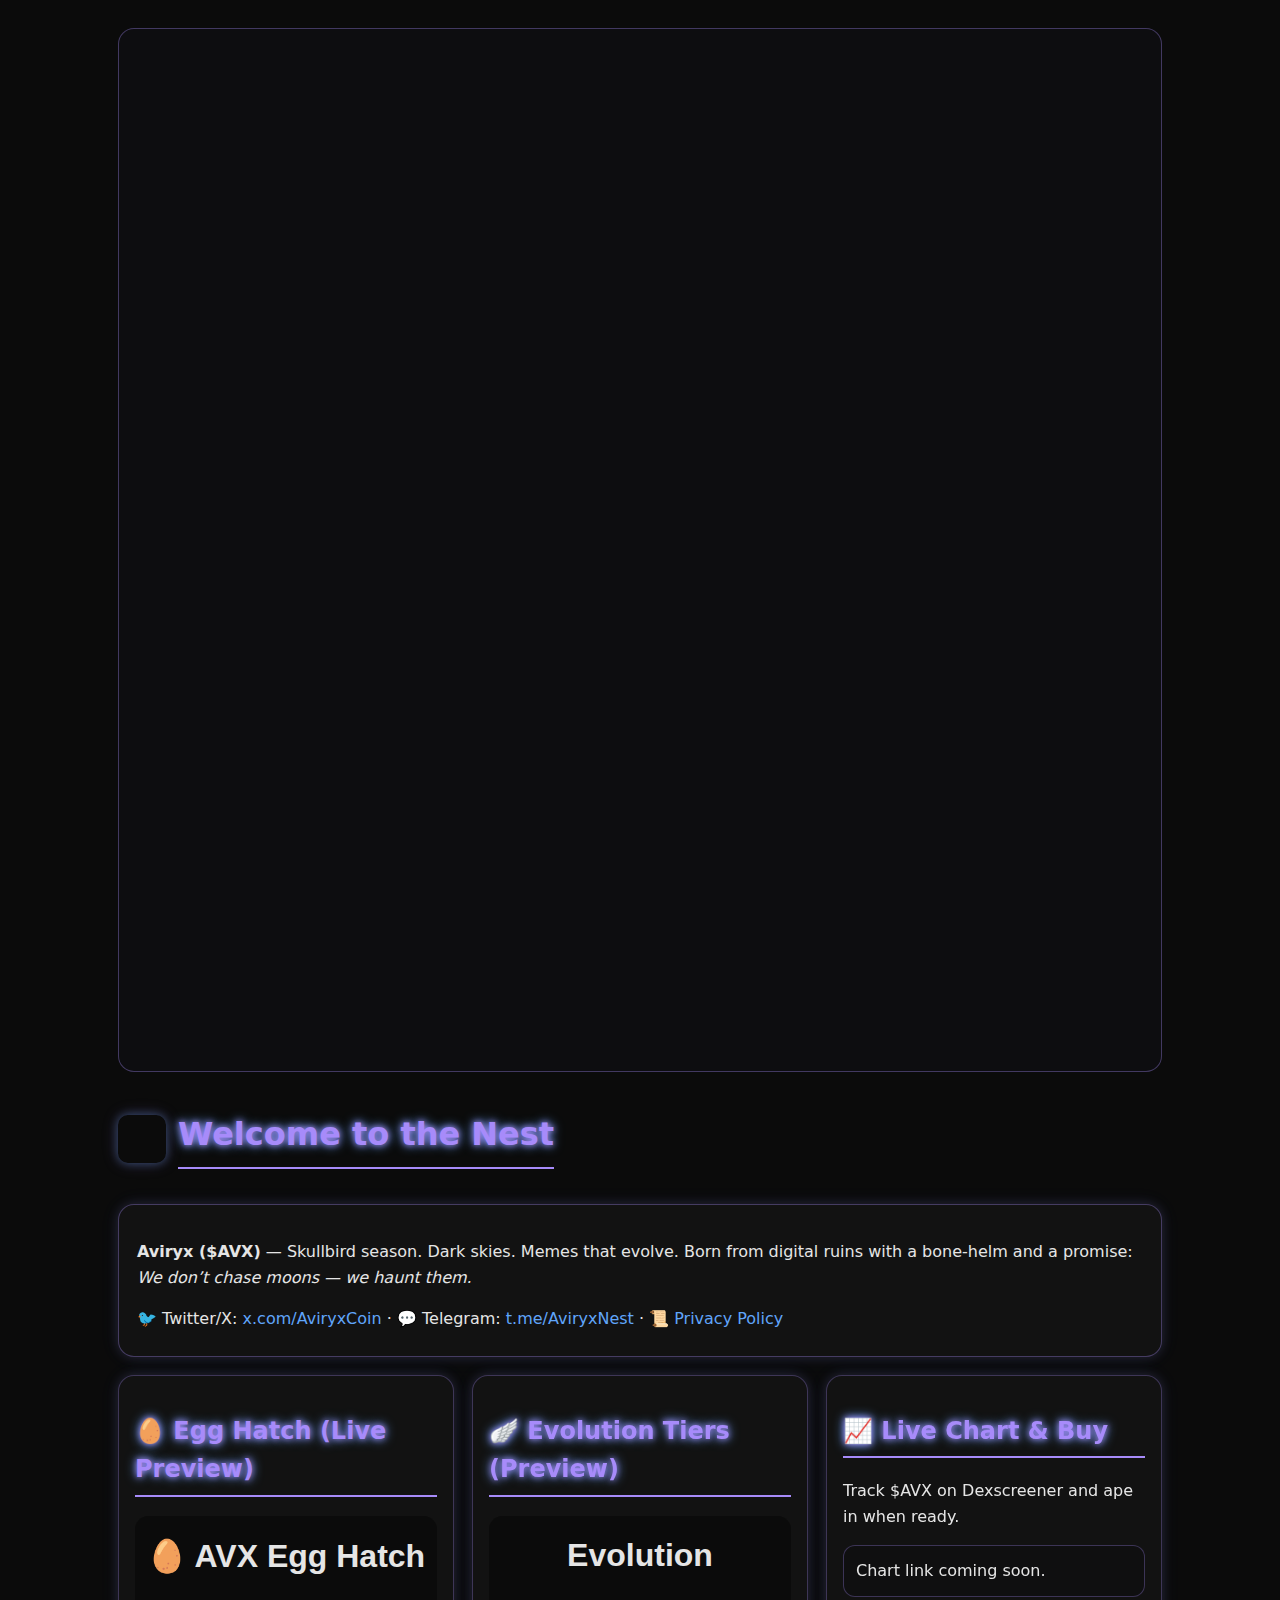
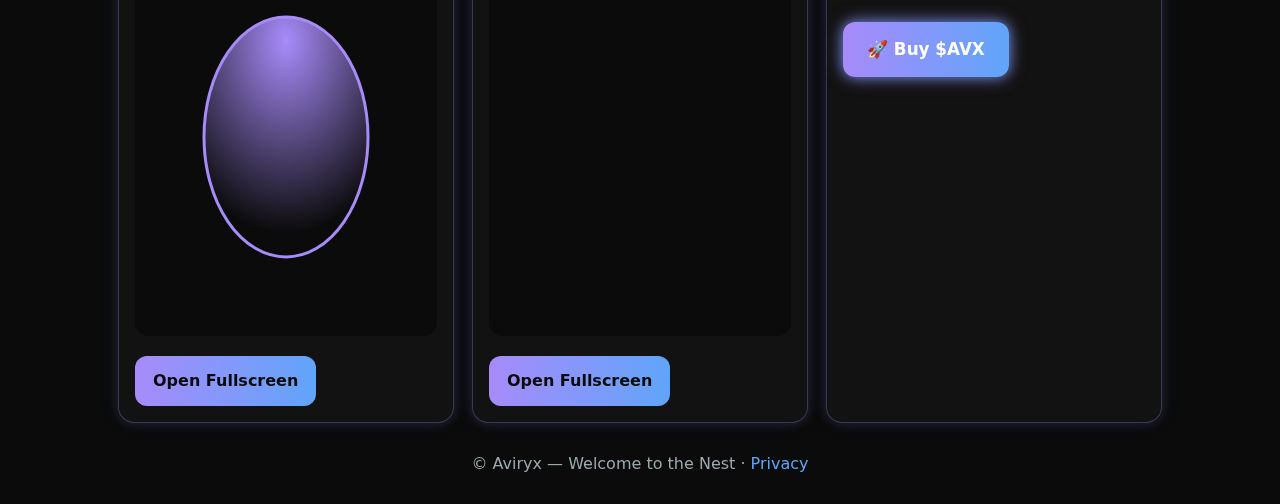
<file: index.html>
<!DOCTYPE html>
<html lang="en">
<head>
<meta charset="utf-8" />
<meta name="viewport" content="width=device-width,initial-scale=1" />
<title>Aviryx — Welcome to the Nest</title>
<meta name="description" content="Aviryx ($AVX) — Bird of the Chain. Guardian of Memes.">
<style>
  :root{--purple:#a78bfa;--cyan:#60a5fa;--orange:#ff6b00;--bg:#0b0b0b;--ink:#e5e5e5}
  *{box-sizing:border-box}
  body{background:var(--bg);color:var(--ink);font-family:Trebuchet MS,system-ui,-apple-system,Segoe UI,Roboto,Ubuntu;max-width:1100px;margin:0 auto;padding:28px;line-height:1.6}
  h1,h2{color:#a78bfa;border-bottom:2px solid #a78bfa;padding-bottom:6px;text-shadow:0 0 6px #a78bfa,0 0 12px #60a5fa}
  header{display:flex;align-items:center;gap:12px;margin:10px 0 14px}
  header .icon{width:48px;height:48px;border-radius:10px;box-shadow:0 0 10px rgba(96,165,250,.35),0 0 16px rgba(167,139,250,.25)}
  .banner{position:relative;overflow:hidden;border-radius:16px;border:1px solid rgba(167,139,250,.35);background:#0d0d10;margin-bottom:16px}
  .banner img{width:100%;height:auto;display:block}
  .hero{background:#121212;border:1px solid rgba(167,139,250,.35);border-radius:16px;padding:18px 18px 8px;box-shadow:0 0 12px rgba(167,139,250,.15),0 0 20px rgba(96,165,250,.08)}
  .grid{display:grid;gap:18px;grid-template-columns:repeat(auto-fit,minmax(280px,1fr));margin-top:18px}
  .card{background:#121212;border:1px solid rgba(167,139,250,.3);border-radius:16px;padding:16px;box-shadow:0 0 12px rgba(167,139,250,.15),0 0 20px rgba(96,165,250,.08)}
  .cta{display:inline-block;margin-top:12px;padding:12px 18px;background:linear-gradient(90deg,var(--purple),var(--cyan));color:#0b0b0b;border-radius:12px;font-weight:800;text-decoration:none}
  a{color:#60a5fa;text-decoration:none}
  a:hover{text-shadow:0 0 8px var(--orange),0 0 14px #ff9f43}
  iframe{width:100%;height:420px;border:0;border-radius:14px;background:#0d0d0d}
  footer{margin-top:28px;color:#9aa;text-align:center}
  .buy{display:inline-block;padding:14px 24px;background:linear-gradient(90deg, var(--purple), var(--cyan));color:#fff;text-decoration:none;border-radius:12px;
       font-size:1.05rem;font-weight:800;box-shadow:0 0 12px rgba(96,165,250,0.6), 0 0 18px rgba(167,139,250,0.6);animation:pulse 2.2s ease-in-out infinite}
  @keyframes pulse{0%,100%{transform:translateY(0) scale(1)}50%{transform:translateY(-2px) scale(1.02)}}
  .tracker-box{margin-top:10px;padding:12px;border:1px solid rgba(167,139,250,.3);border-radius:12px;background:#0f0f10}
</style>
</head>
<body>
  <div class="banner">
    <img src="images/aviryx-cover.png" alt="Aviryx cover art">
  </div>

  <header>
    <img class="icon" src="images/avx.png" alt="$AVX icon">
    <h1>Welcome to the Nest</h1>
  </header>

  <section class="hero">
    <p><strong>Aviryx ($AVX)</strong> — Skullbird season. Dark skies. Memes that evolve. Born from digital ruins with a bone-helm and a promise:
      <em>We don’t chase moons — we haunt them.</em></p>
    <p style="margin-top:6px">🐦 Twitter/X: <a href="https://x.com/AviryxCoin" target="_blank" rel="noopener">x.com/AviryxCoin</a> ·
       💬 Telegram: <a href="https://t.me/AviryxNest" target="_blank" rel="noopener">t.me/AviryxNest</a> ·
       📜 <a href="privacy.html">Privacy Policy</a></p>
  </section>

  <div class="grid">
    <div class="card">
      <h2>🥚 Egg Hatch (Live Preview)</h2>
      <iframe src="avx-animations/egg-hatch.html" title="Egg Hatch Demo"></iframe>
      <a class="cta" href="avx-animations/egg-hatch.html" target="_blank">Open Fullscreen</a>
    </div>
    <div class="card">
      <h2>🪽 Evolution Tiers (Preview)</h2>
      <iframe src="avx-animations/evolution.html" title="Evolution Demo"></iframe>
      <a class="cta" href="avx-animations/evolution.html" target="_blank">Open Fullscreen</a>
    </div>
    <div class="card">
      <h2>📈 Live Chart & Buy</h2>
      <p>Track $AVX on Dexscreener and ape in when ready.</p>
      <div id="tracker" class="tracker-box">Loading chart link...</div>
      <br>
      <a id="buyButton" class="buy" href="https://pump.fun/coin/PLACEHOLDER" target="_blank" rel="noopener">🚀 Buy $AVX</a>
    </div>
  </div>

  <footer>
    © Aviryx — Welcome to the Nest · <a href="privacy.html">Privacy</a>
  </footer>

  <script>
    const DEXSCREENER_PAIR = "https://dexscreener.com/solana/PLACEHOLDERPAIRID";
    document.addEventListener('DOMContentLoaded', function(){
      document.getElementById("buyButton").href = "https://pump.fun/coin/PLACEHOLDER";
    });
  </script>
  <script src="tracker.js"></script>
</body>
</html>
</file>
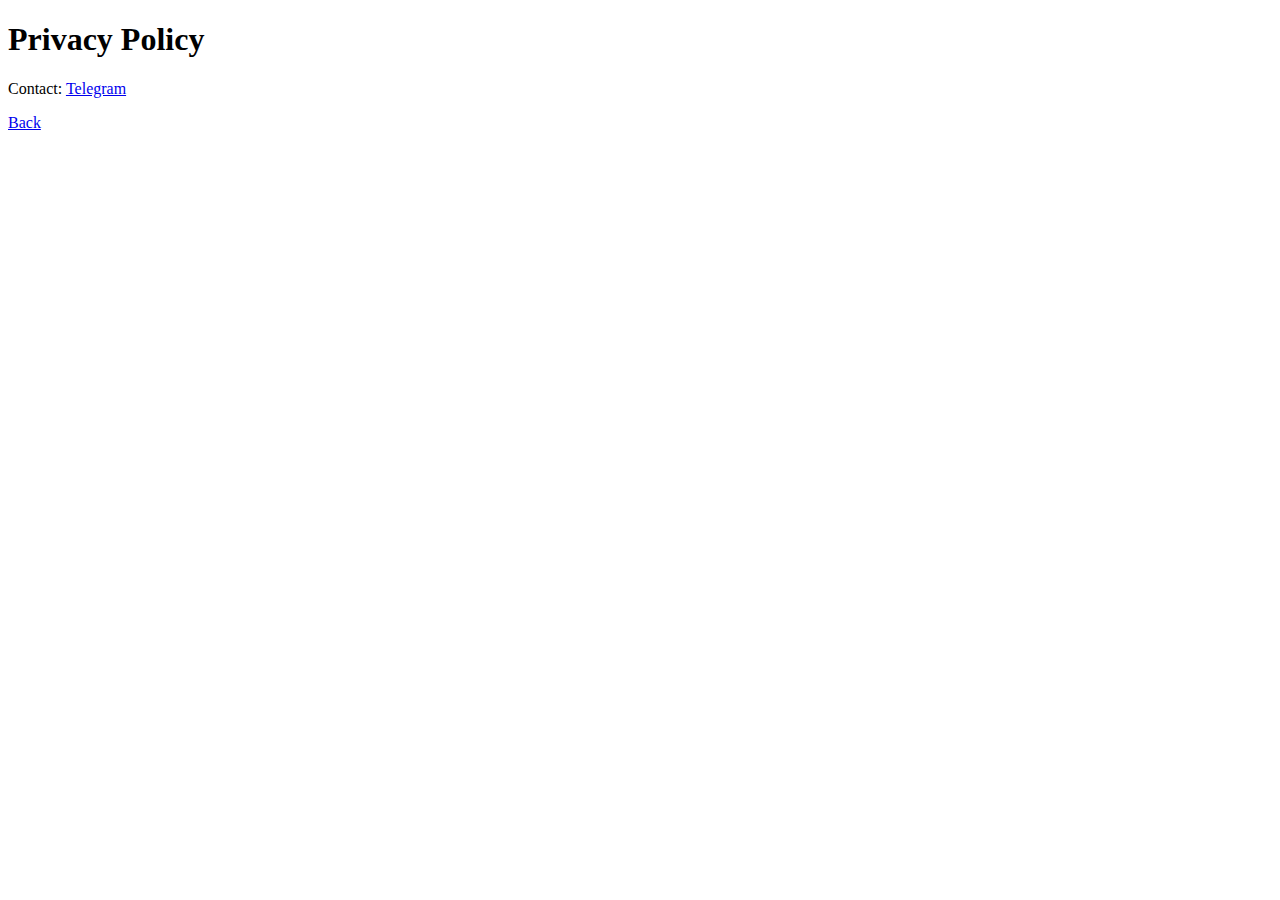
<file: 1privacy.html>
<!DOCTYPE html><html lang='en'><head><meta charset='utf-8'/><meta name='viewport' content='width=device-width,initial-scale=1'/><title>Aviryx Policy</title></head><body><h1>Privacy Policy</h1><p>Contact: <a href='https://t.me/AviryxNest'>Telegram</a></p><p><a href='index.html'>Back</a></p></body></html>
</file>
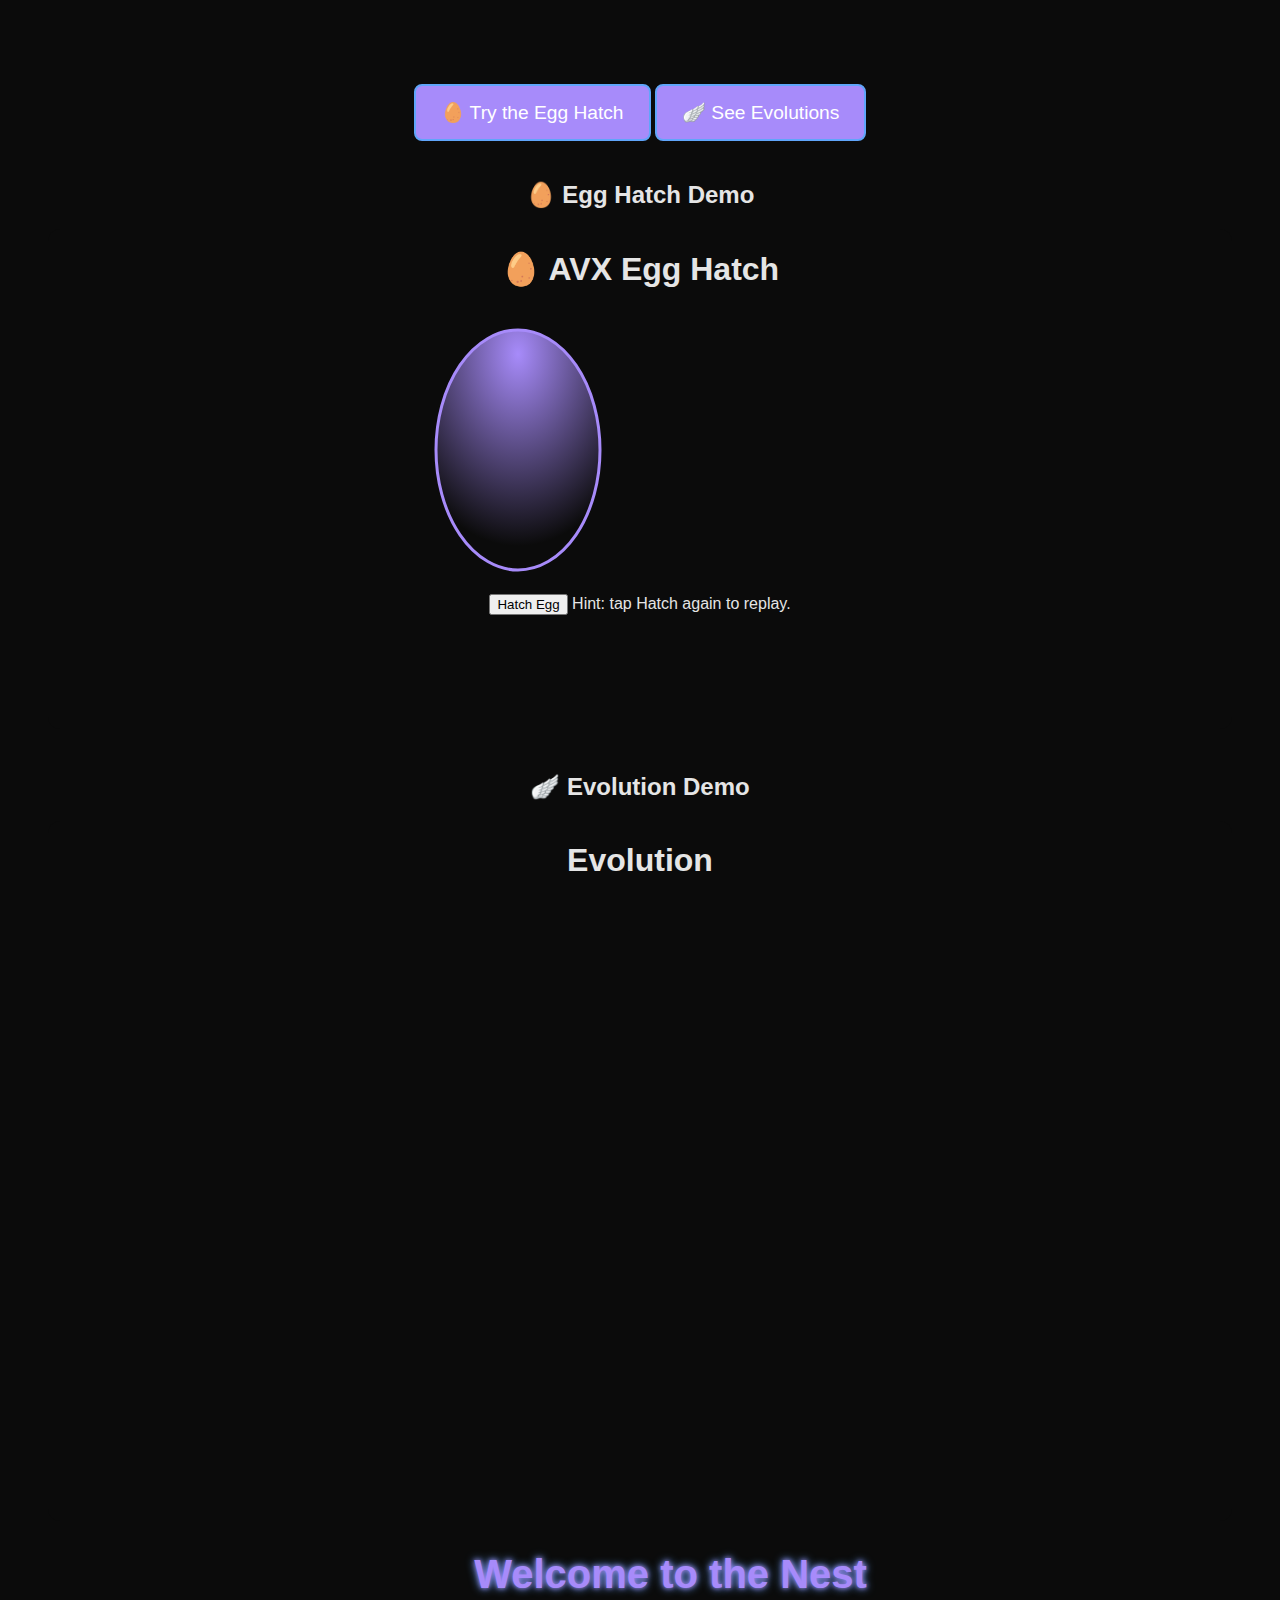
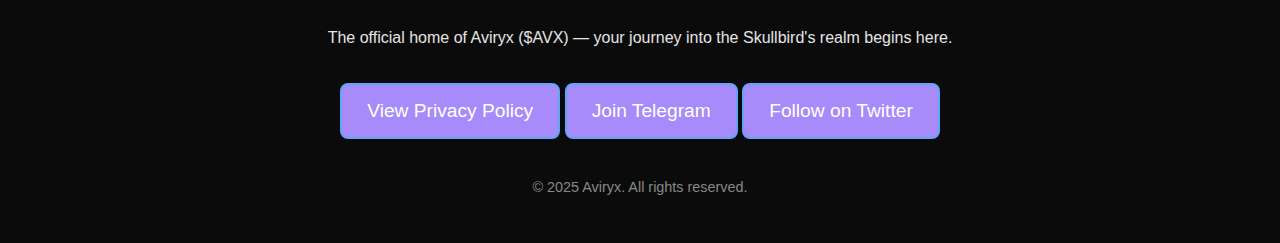
<file: 2index.html>
<!DOCTYPE html>
<html lang="en">
<head>
  <meta charset="UTF-8">
  <meta name="viewport" content="width=device-width, initial-scale=1.0">
  <title>Welcome to the Nest - Aviryx ($AVX)</title>
  <style>
    body {
      background-color: #0b0b0b;
      color: #e5e5e5;
      font-family: 'Trebuchet MS', sans-serif;
      text-align: center;
      padding: 40px;
    }
    h1 {
      font-size: 2.5rem;
      color: #a78bfa;
      text-shadow: 0 0 5px #a78bfa, 0 0 10px #60a5fa;
    }
    h1 img {
      width: 50px;
      height: 50px;
      vertical-align: middle;
    }
    a.button {
      display: inline-block;
      margin-top: 20px;
      padding: 15px 25px;
      background-color: #a78bfa;
      border: 2px solid #60a5fa;
      border-radius: 8px;
      color: #fff;
      text-decoration: none;
      font-size: 1.2rem;
      transition: all 0.3s ease;
    }
    a.button:hover {
      background-color: #8b5cf6;
      box-shadow: 0 0 10px #60a5fa;
    }
    footer {
      margin-top: 40px;
      font-size: 0.9rem;
      color: #888;
    }
  </style>
</head>
<body><p>
  <a class="button" href="avx-animations/egg-hatch.html">🥚 Try the Egg Hatch</a>
  <a class="button" href="avx-animations/evolution.html">🪽 See Evolutions</a><section style="margin-top:40px">
  <h2>🥚 Egg Hatch Demo</h2>
  <iframe src="avx-animations/egg-hatch.html" width="100%" height="500" style="border:none;border-radius:12px"></iframe>
</section>

<section style="margin-top:40px">
  <h2>🪽 Evolution Demo</h2>
  <iframe src="avx-animations/evolution.html" width="100%" height="700" style="border:none;border-radius:12px"></iframe>
</section>

</p>

  <h1>
    <img src="images/avx.png" alt="Skullbird Icon">
    Welcome to the Nest
  </h1>
  <p>The official home of Aviryx ($AVX) — your journey into the Skullbird's realm begins here.</p>

  <a class="button" href="privacy.html">View Privacy Policy</a>
  <a class="button" href="https://t.me/AviryxNest">Join Telegram</a>
  <a class="button" href="https://x.com/AviryxCoin">Follow on Twitter</a>

  <footer>
    &copy; 2025 Aviryx. All rights reserved.
  </footer>
</body>
</html>
</file>
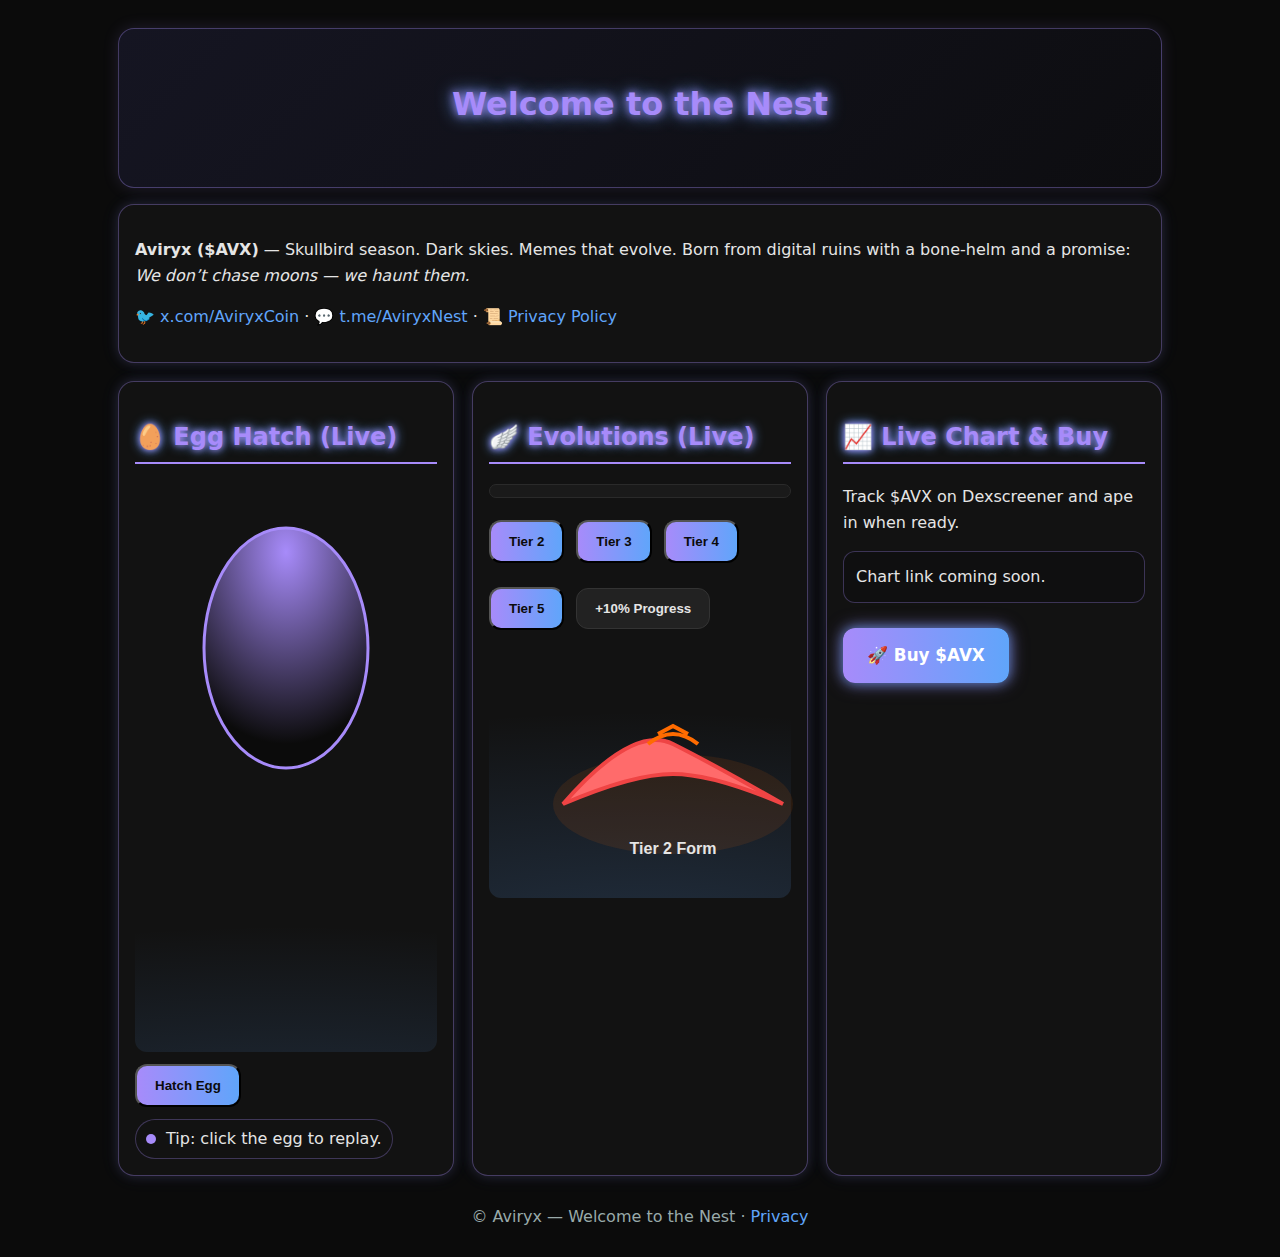
<file: 3index.html>
<!DOCTYPE html>
<html lang="en">
<head>
<meta charset="utf-8" />
<meta name="viewport" content="width=device-width,initial-scale=1" />
<title>Aviryx — Welcome to the Nest</title>
<meta name="description" content="Aviryx ($AVX) — Skullbird season. Dark skies. Memes that evolve.">
<style>
  :root{--purple:#a78bfa;--cyan:#60a5fa;--orange:#ff6b00;--bg:#0b0b0b;--ink:#e5e5e5}
  *{box-sizing:border-box}
  body{background:var(--bg);color:var(--ink);font-family:Trebuchet MS,system-ui,-apple-system,Segoe UI,Roboto,Ubuntu;max-width:1100px;margin:0 auto;padding:28px;line-height:1.6}
  h1,h2{color:#a78bfa;border-bottom:2px solid #a78bfa;padding-bottom:6px;text-shadow:0 0 6px #a78bfa,0 0 12px #60a5fa}
  header{display:flex;align-items:center;gap:12px;margin:10px 0 14px}
  .banner{border-radius:16px;border:1px solid rgba(167,139,250,.35);background:linear-gradient(135deg, #151522, #0d0d10);height:160px;display:grid;place-items:center;margin-bottom:16px;box-shadow:0 0 16px rgba(167,139,250,.15)}
  .banner h1{margin:0;border:0;text-shadow:0 0 10px #a78bfa,0 0 18px #60a5fa}
  .hero,.card{background:#121212;border:1px solid rgba(167,139,250,.35);border-radius:16px;padding:16px;box-shadow:0 0 12px rgba(167,139,250,.15),0 0 20px rgba(96,165,250,.08)}
  .grid{display:grid;gap:18px;grid-template-columns:repeat(auto-fit,minmax(280px,1fr));margin-top:18px}
  a{color:#60a5fa;text-decoration:none}
  a:hover{text-shadow:0 0 8px var(--orange),0 0 14px #ff9f43}
  .button{display:inline-block;margin-top:12px;padding:12px 18px;background:linear-gradient(90deg,var(--purple),var(--cyan));color:#0b0b0b;border-radius:12px;font-weight:800;text-decoration:none}
  .buy{display:inline-block;padding:14px 24px;background:linear-gradient(90deg, var(--purple), var(--cyan));color:#fff;text-decoration:none;border-radius:12px;
       font-size:1.05rem;font-weight:800;box-shadow:0 0 12px rgba(96,165,250,0.6),0 0 18px rgba(167,139,250,0.6);animation:pulse 2.2s ease-in-out infinite}
  @keyframes pulse{0%,100%{transform:translateY(0) scale(1)}50%{transform:translateY(-2px) scale(1.02)}}
  .tracker-box{margin-top:10px;padding:12px;border:1px solid rgba(167,139,250,.3);border-radius:12px;background:#0f0f10}
  /* Animations shared styles */
  .stage{display:grid;place-items:center;background:radial-gradient(1200px 400px at 50% 120%, rgba(96,165,250,.2), transparent 60%);padding:24px;border-radius:12px}
  .controls{display:flex;gap:12px;flex-wrap:wrap;align-items:center}
  .progress{width:100%;height:14px;background:#1a1a1a;border:1px solid #2a2a2a;border-radius:999px;overflow:hidden}
  .progress>.bar{height:100%;width:0%;background:linear-gradient(90deg,var(--purple),var(--cyan))}
  .badge{display:inline-flex;gap:10px;align-items:center;padding:6px 10px;border-radius:999px;border:1px solid rgba(167,139,250,.3);background:#121212}
  .badge .dot{width:10px;height:10px;border-radius:50%;background:var(--purple)}
  .tier{display:none}.tier.show{display:block}
</style>
</head>
<body>
  <div class="banner"><h1>Welcome to the Nest</h1></div>

  <section class="hero">
    <p><strong>Aviryx ($AVX)</strong> — Skullbird season. Dark skies. Memes that evolve. Born from digital ruins with a bone-helm and a promise:
      <em>We don’t chase moons — we haunt them.</em></p>
    <p style="margin-top:6px">
      🐦 <a href="https://x.com/AviryxCoin" target="_blank" rel="noopener">x.com/AviryxCoin</a> ·
      💬 <a href="https://t.me/AviryxNest" target="_blank" rel="noopener">t.me/AviryxNest</a> ·
      📜 <a href="privacy.html">Privacy Policy</a>
    </p>
  </section>

  <div class="grid">
    <div class="card">
      <h2>🥚 Egg Hatch (Live)</h2>
      <div class="stage">
        <!-- EGG -->
        <svg id="egg" xmlns="http://www.w3.org/2000/svg" width="220" height="280" viewBox="0 0 220 280">
          <defs>
            <radialGradient id="g" cx="50%" cy="10%" r="80%"><stop offset="0" stop-color="#a78bfa"/><stop offset="1" stop-color="#0b0b0b"/></radialGradient>
            <style>
              #egg .shell{fill:url(#g);stroke:#a78bfa;stroke-width:3}
              #egg.crack .shell{animation:crack .7s ease forwards}
              @keyframes crack{0%{transform:translateY(0)}60%{transform:translateY(-6px)}100%{transform:translateY(0)}}
              #egg .zig{stroke:#ff6b00;stroke-width:4;stroke-linecap:round;stroke-dasharray:8 10;opacity:0}
              #egg.crack .zig{opacity:1}
            </style>
          </defs>
          <ellipse class="shell" cx="110" cy="140" rx="82" ry="120"/>
          <path class="zig" d="M40 150 Q70 140 90 150 T140 150 T180 150"/>
        </svg>
        <!-- CHICK -->
        <svg id="chick" xmlns="http://www.w3.org/2000/svg" width="240" height="240" viewBox="0 0 240 240">
          <defs><style>
            #chick{opacity:0;transform:translateY(20px)}
            #chick.pop{animation:pop .6s ease forwards}
            @keyframes pop{0%{opacity:0;transform:translateY(20px) scale(.9)}100%{opacity:1;transform:translateY(0) scale(1)}}
            .body{fill:#a78bfa;stroke:#60a5fa;stroke-width:3}.eye{fill:#0b0b0b}.helm{fill:none;stroke:#ff6b00;stroke-width:4}
          </style></defs>
          <circle class="body" cx="120" cy="120" r="70"/>
          <circle class="eye" cx="95" cy="110" r="7"/><circle class="eye" cx="145" cy="110" r="7"/>
          <path class="helm" d="M70 88 Q120 58 170 88"/><path class="helm" d="M85 76 L120 62 L155 76"/>
        </svg>
      </div>
      <div class="controls">
        <button id="btnHatch" class="button">Hatch Egg</button>
        <span class="badge"><span class="dot"></span> Tip: click the egg to replay.</span>
      </div>
    </div>

    <div class="card">
      <h2>🪽 Evolutions (Live)</h2>
      <div class="progress"><div class="bar" id="progBar"></div></div>
      <div class="controls" style="margin-top:10px">
        <button data-evo="2" class="button">Tier 2</button>
        <button data-evo="3" class="button">Tier 3</button>
        <button data-evo="4" class="button">Tier 4</button>
        <button data-evo="5" class="button">Tier 5</button>
        <button id="inc" class="button" style="background:#222;color:#e5e5e5;border:1px solid #333">+10% Progress</button>
      </div>
      <div class="stage">
        <!-- Tier 2 (default visible) -->
        <svg id="tier2" class="tier show" xmlns="http://www.w3.org/2000/svg" width="320" height="220" viewBox="0 0 320 220">
          <defs><style>
            .wrap{opacity:1;transform:translateY(0) scale(1)}
            .bird{fill:#8ecaff;stroke:#60a5fa;stroke-width:4}
            .skull{stroke:#ff6b00;stroke-width:4;fill:none}
            .flame{fill:rgba(255,107,0,.1)} text{fill:#e5e5e5;font:700 16px Trebuchet MS, sans-serif}
          </style></defs>
          <g class="wrap">
            <ellipse class="flame" cx="160" cy="150" rx="120" ry="50"/>
            <path class="bird" d="M50 150 Q120 70 160 90 Q200 110 270 150 Q200 120 160 120 Q120 120 50 150 Z"/>
            <path class="skull" d="M135 90 Q160 70 185 90 M145 80 L160 72 L175 80"/>
            <text x="160" y="200" text-anchor="middle">Tier 2 Form</text>
          </g>
        </svg>
        <!-- Tier 3 -->
        <svg id="tier3" class="tier" xmlns="http://www.w3.org/2000/svg" width="320" height="220" viewBox="0 0 320 220">
          <defs><style>
            .wrap{opacity:1;transform:translateY(0) scale(1)}
            .bird{fill:#7bd389;stroke:#22c55e;stroke-width:4}
            .skull{stroke:#ff6b00;stroke-width:4;fill:none}
            .flame{fill:rgba(255,107,0,.1)} text{fill:#e5e5e5;font:700 16px Trebuchet MS, sans-serif}
          </style></defs>
          <g class="wrap">
            <ellipse class="flame" cx="160" cy="150" rx="120" ry="50"/>
            <path class="bird" d="M50 150 Q120 70 160 90 Q200 110 270 150 Q200 120 160 120 Q120 120 50 150 Z"/>
            <path class="skull" d="M135 90 Q160 70 185 90 M145 80 L160 72 L175 80"/>
            <text x="160" y="200" text-anchor="middle">Tier 3 Form</text>
          </g>
        </svg>
        <!-- Tier 4 -->
        <svg id="tier4" class="tier" xmlns="http://www.w3.org/2000/svg" width="320" height="220" viewBox="0 0 320 220">
          <defs><style>
            .wrap{opacity:1;transform:translateY(0) scale(1)}
            .bird{fill:#ffd166;stroke:#f59e0b;stroke-width:4}
            .skull{stroke:#ff6b00;stroke-width:4;fill:none}
            .flame{fill:rgba(255,107,0,.1)} text{fill:#e5e5e5;font:700 16px Trebuchet MS, sans-serif}
          </style></defs>
          <g class="wrap">
            <ellipse class="flame" cx="160" cy="150" rx="120" ry="50"/>
            <path class="bird" d="M50 150 Q120 70 160 90 Q200 110 270 150 Q200 120 160 120 Q120 120 50 150 Z"/>
            <path class="skull" d="M135 90 Q160 70 185 90 M145 80 L160 72 L175 80"/>
            <text x="160" y="200" text-anchor="middle">Tier 4 Form</text>
          </g>
        </svg>
        <!-- Tier 5 -->
        <svg id="tier5" class="tier" xmlns="http://www.w3.org/2000/svg" width="320" height="220" viewBox="0 0 320 220">
          <defs><style>
            .wrap{opacity:1;transform:translateY(0) scale(1)}
            .bird{fill:#ff6b6b;stroke:#ef4444;stroke-width:4}
            .skull{stroke:#ff6b00;stroke-width:4;fill:none}
            .flame{fill:rgba(255,107,0,.1)} text{fill:#e5e5e5;font:700 16px Trebuchet MS, sans-serif}
          </style></defs>
          <g class="wrap">
            <ellipse class="flame" cx="160" cy="150" rx="120" ry="50"/>
            <path class="bird" d="M50 150 Q120 70 160 90 Q200 110 270 150 Q200 120 160 120 Q120 120 50 150 Z"/>
            <path class="skull" d="M135 90 Q160 70 185 90 M145 80 L160 72 L175 80"/>
            <text x="160" y="200" text-anchor="middle">Tier 5 Form</text>
          </g>
        </svg>
      </div>
    </div>

    <div class="card">
      <h2>📈 Live Chart & Buy</h2>
      <p>Track $AVX on Dexscreener and ape in when ready.</p>
      <div id="tracker" class="tracker-box">Chart link coming soon.</div>
      <br>
      <a id="buyButton" class="buy" href="https://pump.fun/coin/PLACEHOLDER" target="_blank" rel="noopener">🚀 Buy $AVX</a>
    </div>
  </div>

  <footer style="margin-top:28px;color:#9aa;text-align:center">
    © Aviryx — Welcome to the Nest · <a href="privacy.html">Privacy</a>
  </footer>

<script>
  // ===== Dexscreener + Buy placeholders (replace after launch) =====
  const DEXSCREENER_PAIR = "https://dexscreener.com/solana/PLACEHOLDERPAIRID";
  document.addEventListener('DOMContentLoaded', function(){
    document.getElementById("buyButton").href = "https://pump.fun/coin/PLACEHOLDER";
    const el=document.getElementById('tracker');
    if (DEXSCREENER_PAIR && !DEXSCREENER_PAIR.includes('PLACEHOLDER')) {
      const a=document.createElement('a');
      a.href=DEXSCREENER_PAIR; a.target='_blank'; a.rel='noopener';
      a.textContent='Open chart on Dexscreener';
      a.style.display='inline-block'; a.style.padding='10px 14px';
      a.style.borderRadius='10px'; a.style.textDecoration='none';
      a.style.color='#0b0b0b'; a.style.background='linear-gradient(90deg,#a78bfa,#60a5fa)';
      a.style.boxShadow='0 0 12px rgba(96,165,250,.5),0 0 18px rgba(167,139,250,.5)';
      el.innerHTML=''; el.appendChild(a);
    }
  });

  // ===== Animations: inline + fallbacks =====
  (function(){
    // Egg hatch
    function hatch() {
      const e=document.getElementById('egg');
      const c=document.getElementById('chick');
      if(!e||!c) return;
      e.classList.remove('crack'); c.classList.remove('pop'); void e.offsetWidth;
      e.classList.add('crack'); setTimeout(()=>c.classList.add('pop'),700);
    }
    document.getElementById('btnHatch')?.addEventListener('click', hatch);
    document.getElementById('egg')?.addEventListener('click', hatch);

    // Evolutions
    function setProgress(v){const b=document.getElementById('progBar'); if(b) b.style.width=Math.max(0,Math.min(100,v))+'%';}
    function showTier(n){
      ['2','3','4','5'].forEach(id=>{
        const el=document.getElementById('tier'+id);
        if(el) el.classList.toggle('show', id===String(n));
      });
    }
    let p=0; document.getElementById('inc')?.addEventListener('click',()=>{p=Math.min(100,p+10);setProgress(p);});
    document.querySelectorAll('[data-evo]').forEach(btn=>{
      btn.addEventListener('click',()=>showTier(btn.getAttribute('data-evo')));
    });
    showTier(2);
  })();
</script>
</body>
</html>
</file>
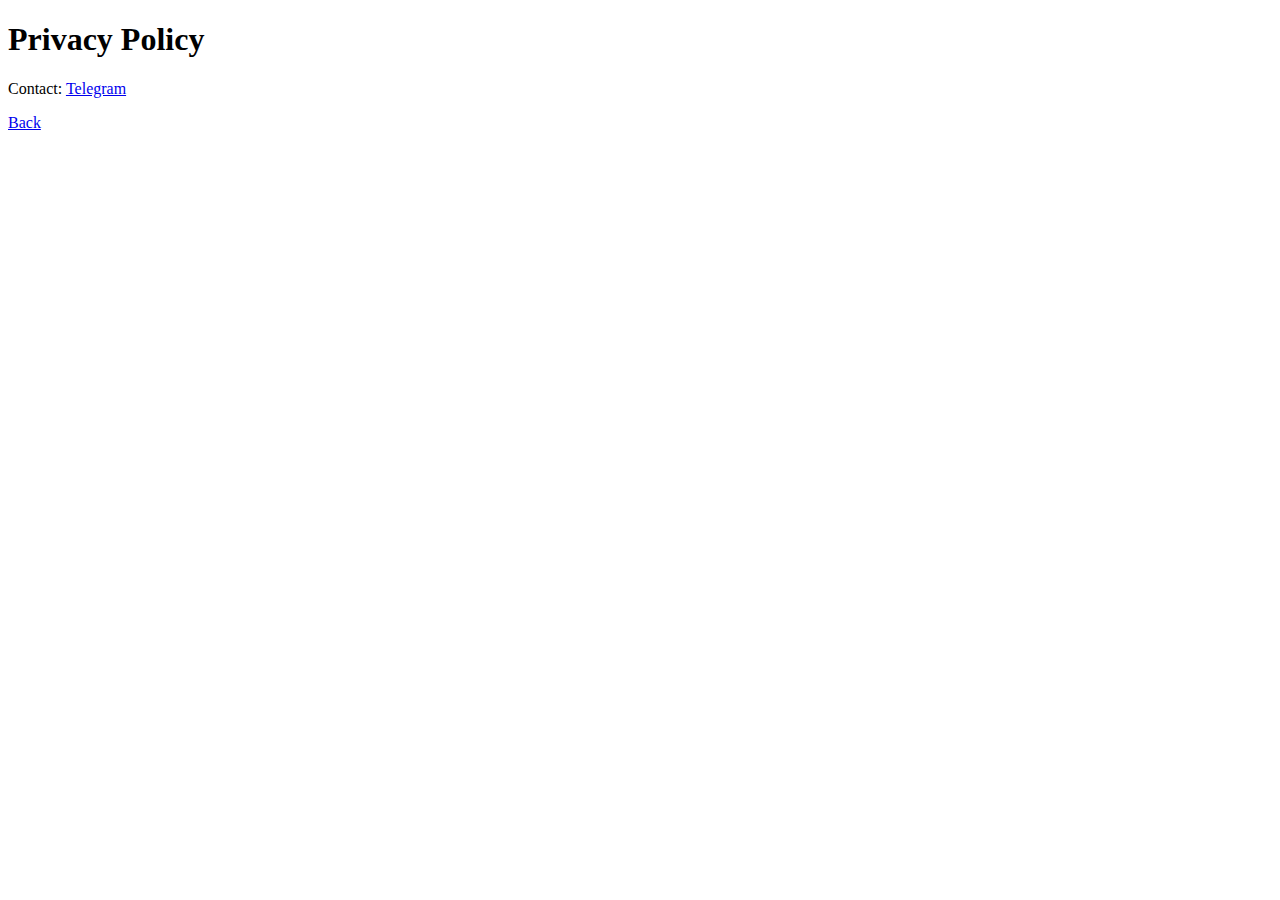
<file: privacy.html>
<!DOCTYPE html><html lang='en'><head><meta charset='utf-8'/><meta name='viewport' content='width=device-width,initial-scale=1'/><title>Aviryx Policy</title></head><body><h1>Privacy Policy</h1><p>Contact: <a href='https://t.me/AviryxNest'>Telegram</a></p><p><a href='index.html'>Back</a></p></body></html>
</file>
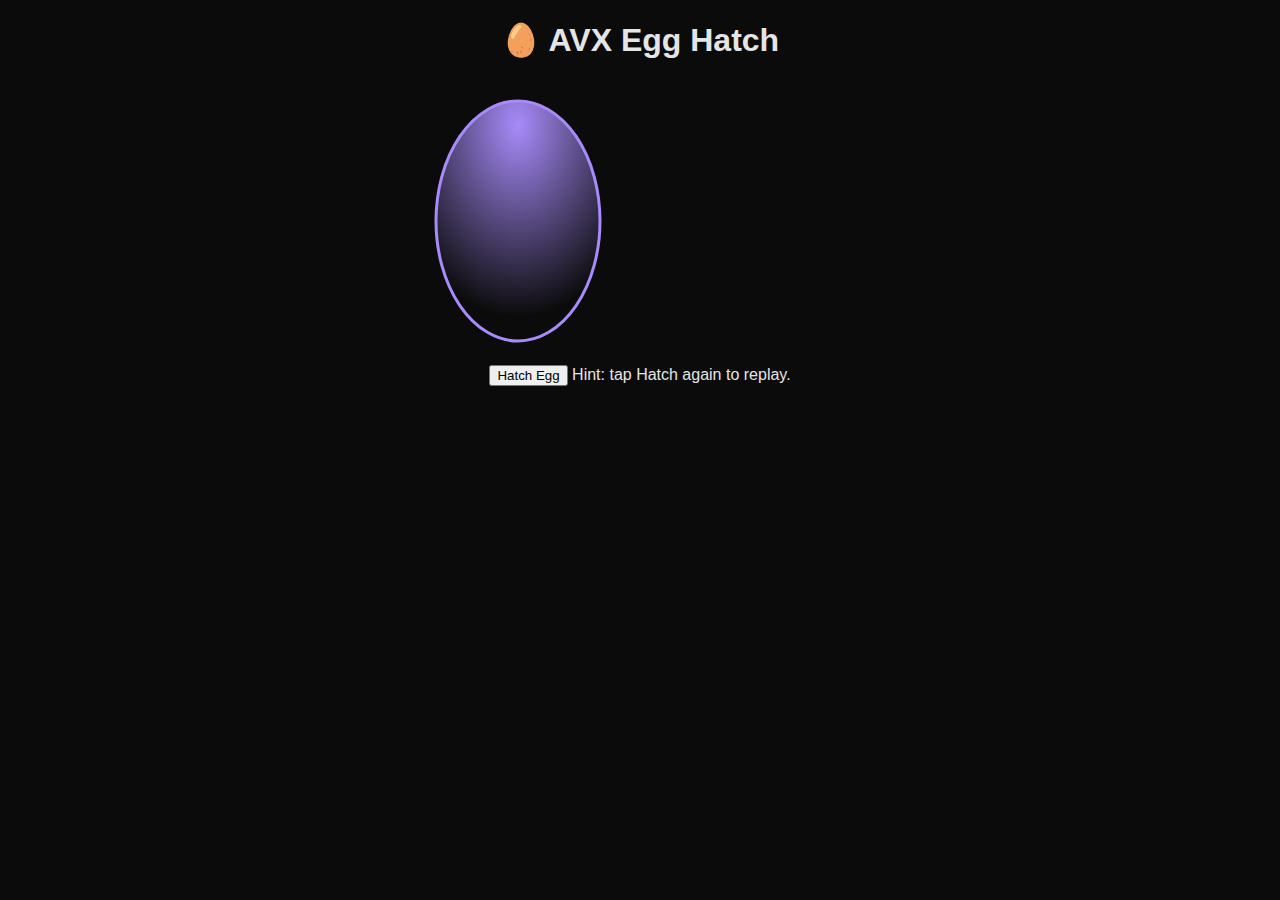
<file: avx-animations/5egg-hatch.html>
<!doctype html>
<meta charset="utf-8">
<meta name="viewport" content="width=device-width,initial-scale=1">
<title>AVX — Egg Hatch</title>
<link rel="stylesheet" href="embed.css">
<h1>🥚 AVX Egg Hatch</h1>
<div class="card stage">
  <svg id="egg" xmlns="http://www.w3.org/2000/svg" width="220" height="280" viewBox="0 0 220 280">
    <defs>
      <radialGradient id="g" cx="50%" cy="10%" r="80%"><stop offset="0" stop-color="#a78bfa"/><stop offset="1" stop-color="#0b0b0b"/></radialGradient>
      <style>
        #egg .shell{fill:url(#g);stroke:#a78bfa;stroke-width:3}
        #egg.crack .shell{animation:crack .7s ease forwards}
        @keyframes crack{0%{transform:translateY(0)}60%{transform:translateY(-6px)}100%{transform:translateY(0)}}
        #egg .zig{stroke:#ff6b00;stroke-width:4;stroke-linecap:round;stroke-dasharray:8 10;opacity:0}
        #egg.crack .zig{opacity:1}
      </style>
    </defs>
    <ellipse class="shell" cx="110" cy="140" rx="82" ry="120"/>
    <path class="zig" d="M40 150 Q70 140 90 150 T140 150 T180 150"/>
  </svg>

  <svg id="chick" xmlns="http://www.w3.org/2000/svg" width="240" height="240" viewBox="0 0 240 240">
    <defs><style>
      #chick{opacity:0;transform:translateY(20px)}
      #chick.pop{animation:pop .6s ease forwards}
      @keyframes pop{0%{opacity:0;transform:translateY(20px) scale(.9)}100%{opacity:1;transform:translateY(0) scale(1)}}
      .body{fill:#a78bfa;stroke:#60a5fa;stroke-width:3}.eye{fill:#0b0b0b}.helm{fill:none;stroke:#ff6b00;stroke-width:4}
    </style></defs>
    <circle class="body" cx="120" cy="120" r="70"/>
    <circle class="eye" cx="95" cy="110" r="7"/><circle class="eye" cx="145" cy="110" r="7"/>
    <path class="helm" d="M70 88 Q120 58 170 88"/><path class="helm" d="M85 76 L120 62 L155 76"/>
  </svg>
</div>
<div class="card">
  <div class="controls">
    <button id="btnHatch">Hatch Egg</button>
    <span class="badge"><span class="dot"></span> Hint: tap Hatch again to replay.</span>
  </div>
</div>
<script src="embed.js"></script>
</file>
<file: avx-animations/embed.css>
body {
  background: #0b0b0b;
  color: #e5e5e5;
  font-family: Trebuchet MS, sans-serif;
  text-align: center;
}
.container {
  margin-top: 40px;
}
img {
  max-width: 80%;
  height: auto;
  cursor: pointer;
}
#tiers img {
  width: 120px;
  margin: 10px;
  border: 2px solid #a78bfa;
  border-radius: 12px;
  background: rgba(167,139,250,0.1);
}
#message {
  margin-top: 14px;
  font-size: 1.2rem;
  color: #a78bfa;
}
</file>
